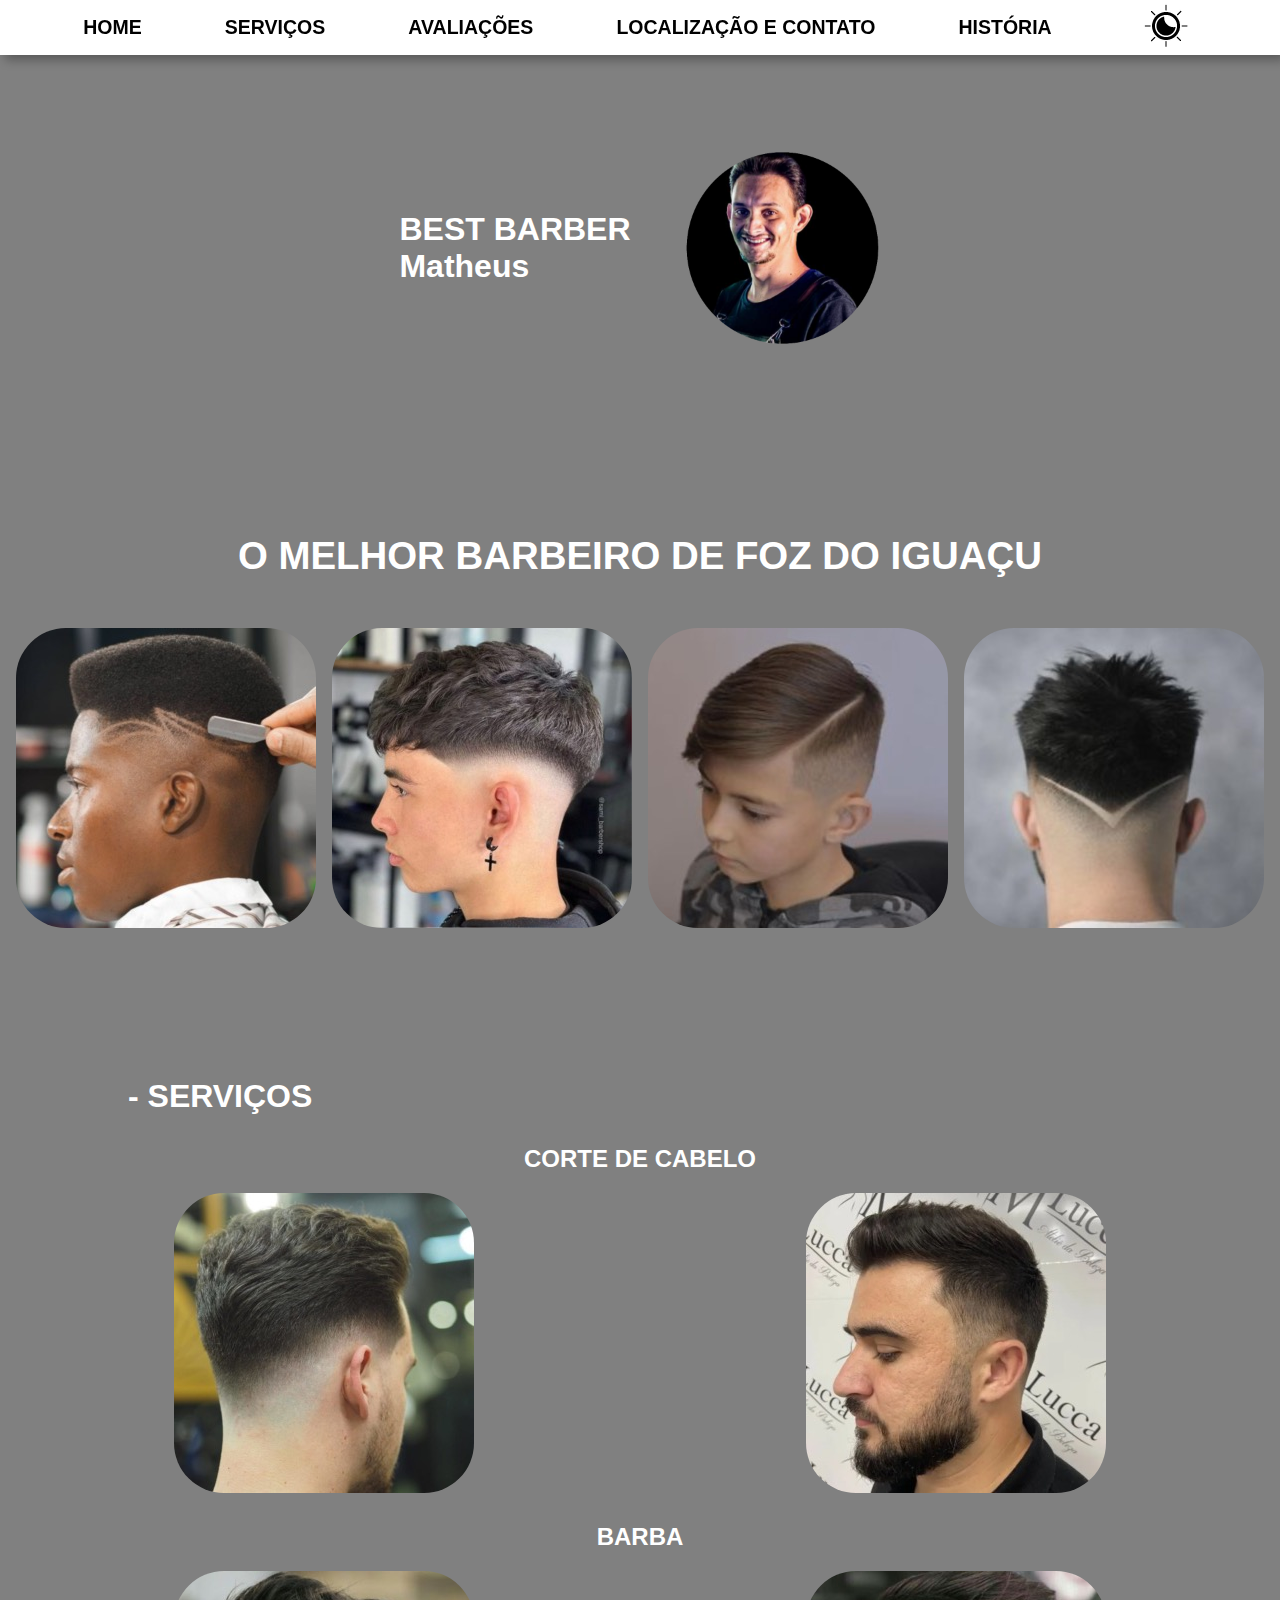
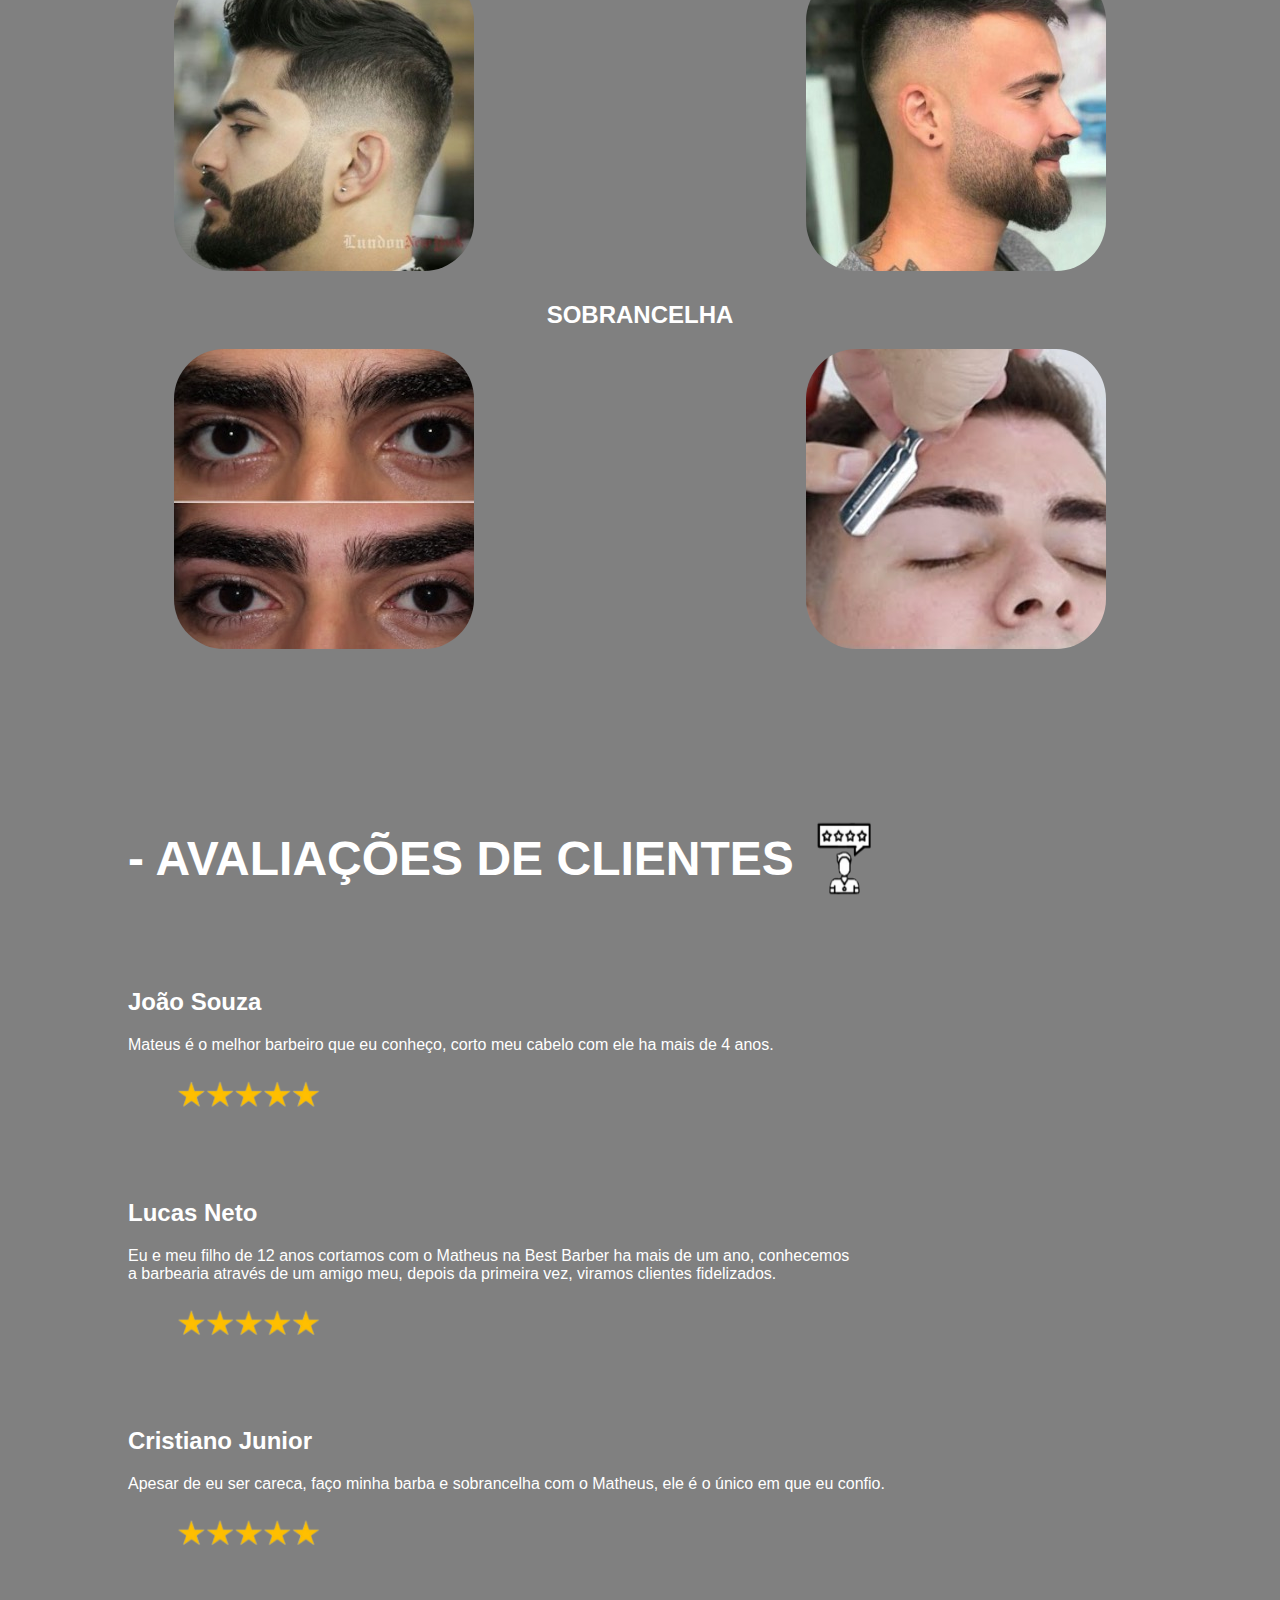
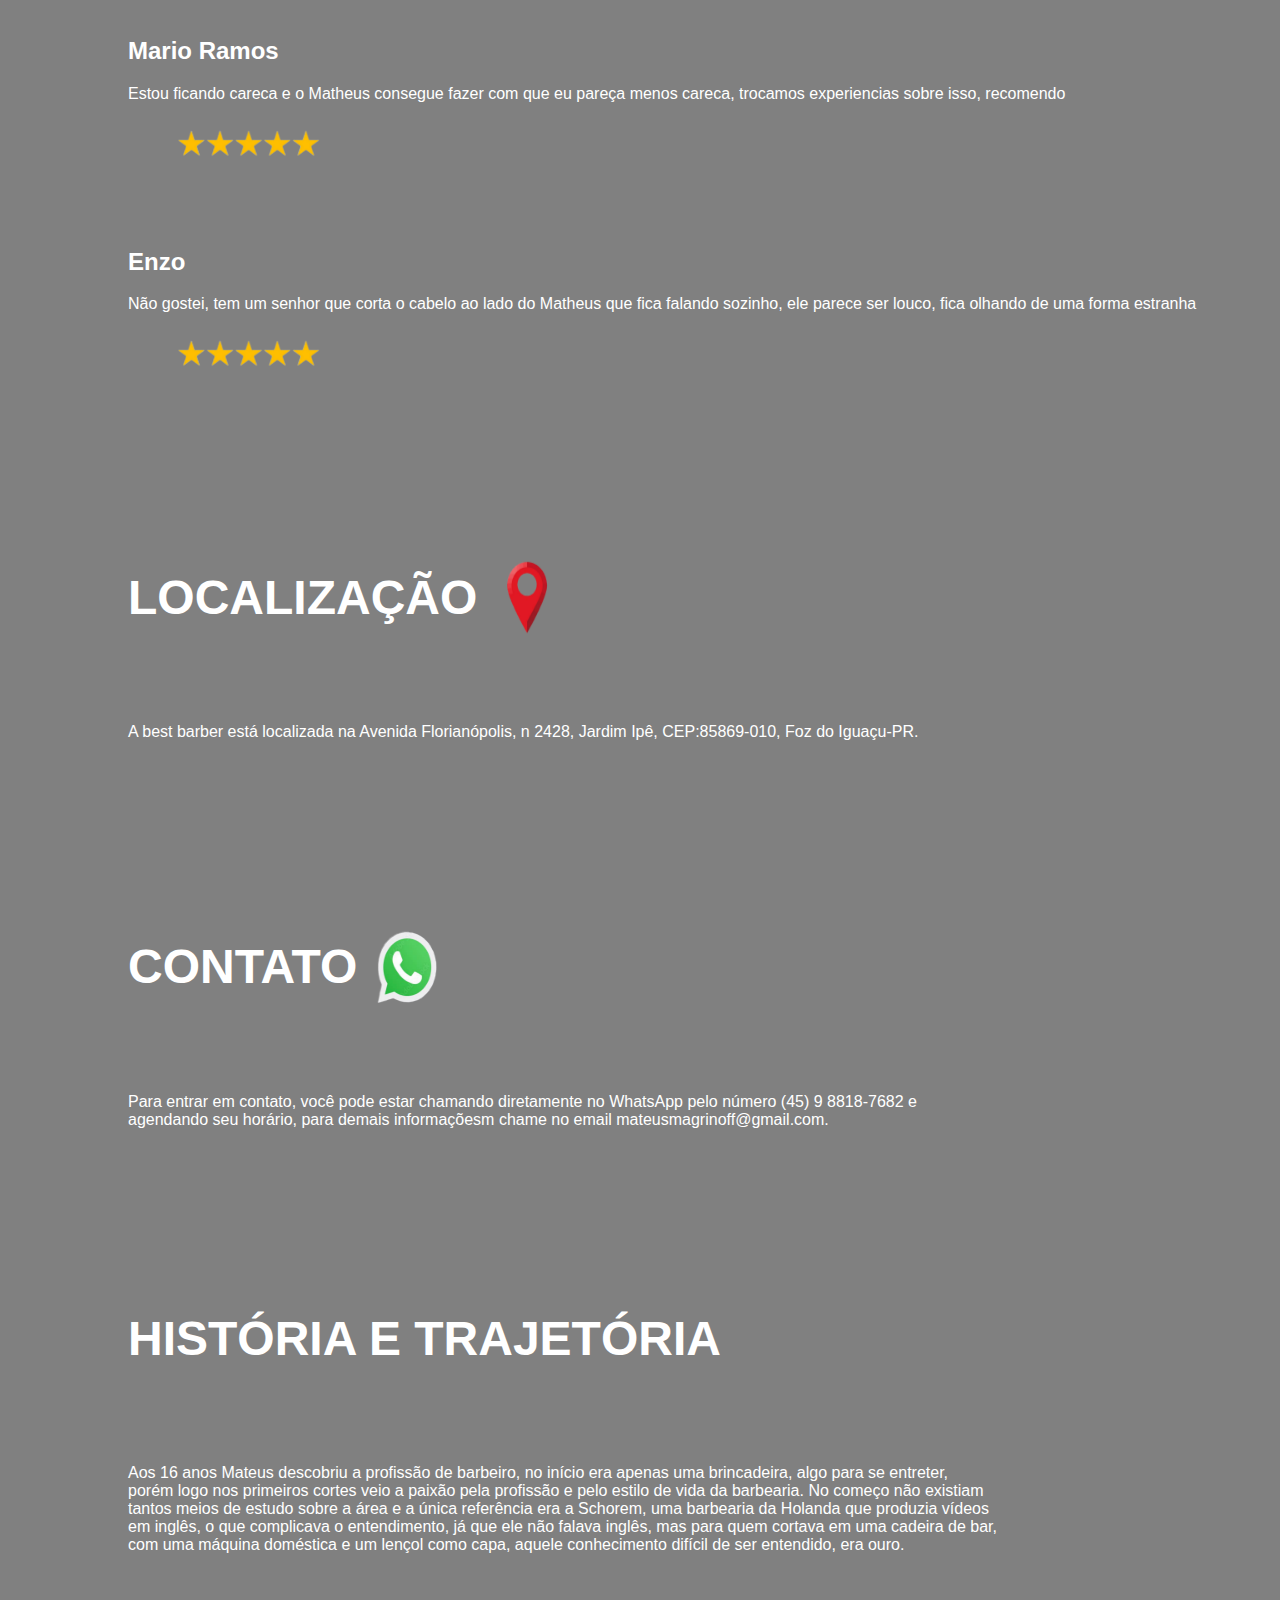
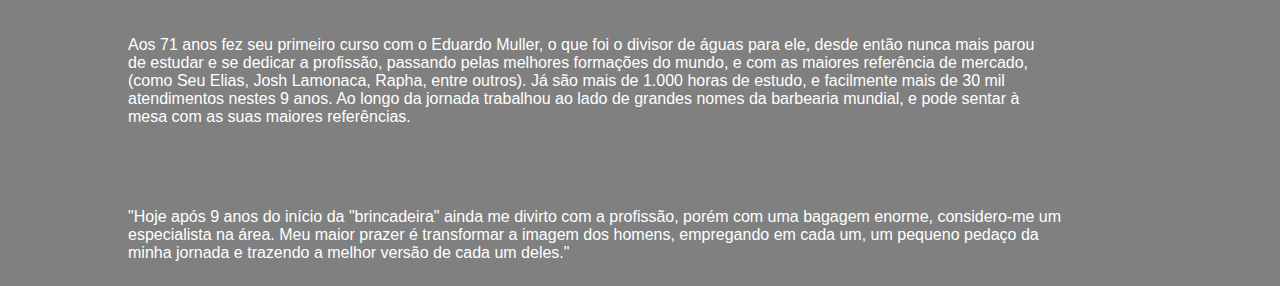
<file: index.html>
<!DOCTYPE html>
<html>
    <head>
        <meta charset="UTF-8" />
        <meta http-equiv="X-UA-Compatible" content="IE=edge">
        <meta name="viewport" content="width=device=width, initial-scale=1.0">
        <title>Best-Barber</title>
        <link rel="stylesheet" href="style.css">
    </head>
<body> 

    <header>
        <div class="opcoes">
            <a href="#homeopc"><h2>HOME</h2></a>
            <a href="#servicosopc"><h2>SERVIÇOS</h2></a>
            <a href="#avaliacoesopc"><h2>AVALIAÇÕES</h2></a>
            <a href="#localizacaoopc"><h2>LOCALIZAÇÃO E CONTATO</h2></a>
            <a href="#historiaopc"><h2>HISTÓRIA</h2></a>
            <button class="mudar-tema" id="mudar-tema"><img src="icontema.PNG" alt="tema"></button>
        </div>
    </header>

    <section class="main-section" id="homeopc">
        <div class="logo">
            <h1>BEST BARBER<br>Matheus</h1>
            <img src="matheus.bestbarber.PNG" alt="foto">
        </div>
    </section>

    <section class="section-intro">
        <div class="slogan">
            <h1>O MELHOR BARBEIRO DE FOZ DO IGUAÇU</h1>
        </div>
        <div class="fotos-intro">
            <img src="cabelo1.PNG" alt="c">
            <img src="cabelo2.PNG" alt="c">
            <img src="cabelo3.PNG" alt="c">
            <img src="cabelo4.PNG" alt="c">
        </div>
    </section>

    <section class="section-servicos">
        <h1 class="opc1" id="servicosopc">- SERVIÇOS</h1>
        <h2 class="corte">CORTE DE CABELO</h2>
        <div class="cabelo-fotos">
            <img src="corte1.PNG" alt="corte">
            <img src="corte2.PNG" alt="corte">
        </div>
        <h2 class="barba">BARBA</h2>
        <div class="barba-fotos">
            <img src="barba1.PNG" alt="barba">
            <img src="barba2.PNG" alt="barba">
        </div>
        <h2 class="sobrancelha">SOBRANCELHA</h2>
        <div class="sobrancelha-fotos">
            <img src="sobrancelha1.PNG" alt="sob">
            <img src="sobrancelha2.PNG" alt="sob">
        </div>
    </section>

    <section class="section-avaliacoes">
        <div class="titulo-avaliacoes" id="avaliacoesopc">
            <h1>- AVALIAÇÕES DE CLIENTES</h1>
            <img src="avaliacaoicon.PNG" alt="avaliacaoicon">
        </div>
        <div class="av">
            <h2>João Souza</h2>
            <p>Mateus é o melhor barbeiro que eu conheço, corto meu cabelo com ele ha mais de 4 anos.</p>
            <img src="estrelas.PNG" alt="estrelasimg">
        </div>
        <div class="av">
            <h2>Lucas Neto</h2>
            <p>Eu e meu filho de 12 anos cortamos com o Matheus na Best Barber ha mais de um ano, conhecemos <br>a barbearia através de um amigo meu, depois da primeira vez, viramos clientes fidelizados.</p>
            <img src="estrelas.PNG" alt="estrelasimg">
        </div>
        <div class="av">
            <h2>Cristiano Junior</h2>
            <p>Apesar de eu ser careca, faço minha barba e sobrancelha com o Matheus, ele é o único em que eu confio.</p>
            <img src="estrelas.PNG" alt="estrelasimg">
        </div>
        <div class="av">
            <h2>Mario Ramos</h2>
            <p>Estou ficando careca e o Matheus consegue fazer com que eu pareça menos careca, trocamos experiencias sobre isso, recomendo</p>
            <img src="estrelas.PNG" alt="estrelasimg">
        </div>
        <div class="av">
            <h2>Enzo</h2>
            <p>Não gostei, tem um senhor que corta o cabelo ao lado do Matheus que fica falando sozinho, ele parece ser louco, fica olhando de uma forma estranha</p>
            <img src="estrelas.PNG" alt="estrelasimg">
        </div>
    </section>

    <section class="section-localizacao">
        <div class="titulo-localizacao" id="localizacaoopc">
            <h1>LOCALIZAÇÃO</h1>
            <img src="loc1.PNG" alt="localizacaoicon">
        </div>
        <div class="loc">
            <p>A best barber está localizada na Avenida Florianópolis, n 2428, Jardim Ipê, CEP:85869-010, Foz do Iguaçu-PR.</p>
        </div>
        <div class="contato2">
            <h1>CONTATO</h1>
            <img src="wpp1.PNG" alt="wppimg">
        </div>
        <p class="contato">Para entrar em contato, você pode estar chamando diretamente no WhatsApp pelo número (45) 9 8818-7682 e<br> agendando seu horário, para demais informaçõesm chame no email mateusmagrinoff@gmail.com.</p>
    </section>

    <section class="section-historia">
        <div class="titulo-historia" id="historiaopc">
            <h1>HISTÓRIA E TRAJETÓRIA</h1>
        </div>
        <div class="hist">
            <p>Aos 16 anos Mateus descobriu a profissão de barbeiro, no início era apenas uma brincadeira, algo para se entreter, <br> porém logo nos primeiros cortes veio a paixão pela profissão e pelo estilo de vida da barbearia. No começo não existiam <br> tantos meios de estudo sobre a área e a única referência era a Schorem, uma barbearia da Holanda que produzia vídeos <br> em inglês, o que complicava o entendimento, já que ele não falava inglês, mas para quem cortava em uma cadeira de bar,<br> com uma máquina  doméstica e um lençol como capa, aquele conhecimento difícil de ser entendido, era ouro.</p>
        </div> 
        <div class="histp2">
        <p>Aos 71 anos fez seu primeiro curso com o Eduardo Muller, o que foi o divisor de águas para ele, desde então nunca mais parou <br> de estudar e se dedicar a profissão, passando pelas melhores formações do mundo, e com as maiores referência de mercado,<br> (como Seu Elias, Josh Lamonaca, Rapha, entre outros). Já são mais de 1.000 horas de estudo, e facilmente mais de 30 mil <br> atendimentos nestes 9 anos. Ao longo da jornada trabalhou ao lado de grandes nomes da barbearia mundial, e pode sentar à <br> mesa com as suas maiores referências.</p>
        </div> 
        <div class="histp3">
        <p>"Hoje após 9 anos do início da "brincadeira" ainda me divirto com a profissão, porém com uma bagagem enorme, considero-me um <br> especialista na área. Meu maior prazer é transformar a imagem dos homens, empregando em cada um, um pequeno pedaço da <br> minha jornada e trazendo a melhor versão de cada um deles."</p>
        </div>
    </section>

    <script src="script.js"></script>
</body>
</html>
</file>
<file: style.css>
body.claro{
    background-color: gray ;
    color: white;
    font-family:Arial, Helvetica, sans-serif;
}

body.escuro{
    background-color: white;
    color: black;
    font-family:Arial, Helvetica, sans-serif;
}

.opcoes{
    position: fixed;
    top: 0;
    right: 0;
    left: 0;
    background-color: white;
    display: flex;
    justify-content: space-evenly;
    font-size:small;
    box-shadow: 5px 5px 10px rgba(0, 0, 0, 0.31);
}

.mudar-tema{
    background-color: white;
    border: none;
    cursor: pointer;
}

img[alt="tema"]{
    width: 50px;
}

.main-section{
    padding-top: 40px;
    display: flex;
    flex-direction: column;
}

.logo{
    margin-top: 100px;
    display: flex;
    flex-direction: row;
    align-items: center;
    justify-content: center;
}

.logo img{
    margin-left: 50px;
    width: 200px;
    height: auto;
}

.section-intro{
    display: flex;
    font-size: larger;
    flex-direction: column;
    justify-content: center;
}

.slogan{
    margin-top: 160px;
    display: flex;
    justify-content: center;
}

.fotos-intro{
    display: flex;
    flex-wrap: wrap;
    justify-content: space-around;
    margin-top: 25px;
}

img[alt="c"]{
    border-radius: 50px;
}

.opc1{
    margin-top: 150px;
    padding-left: 120px;
    font-size: xx-large;
}

.corte{
    margin-top: 30px;
    display: flex;
    justify-content: center;
}

.cabelo-fotos{
    display: flex;
    justify-content: space-around;
}

img[alt="corte"]{
    border-radius: 50px;
}

.barba{
    margin-top: 30px;
    display: flex;
    justify-content: center;
}

.barba-fotos{
    display: flex;
    justify-content: space-around;
}

img[alt="barba"]{
    border-radius: 50px;
}

.sobrancelha{
    margin-top: 30px;
    display: flex;
    justify-content: center;
}

.sobrancelha-fotos{
    display: flex;
    justify-content: space-around;
}

img[alt="sob"]{
    border-radius: 50px;
}

a{
    text-decoration: none;
}

.titulo-avaliacoes{
    margin-top: 150px;
    padding-left: 120px;
    font-size: x-large;
    display: flex;
    flex-direction: row;
}

img[alt="avaliacaoicon"]{
    width: 100px;
    height: auto;
}

.av{
    padding-left: 120px;
    padding-top: 50px;
}

img[alt="estrelasimg"]{
    width: 250px;
}

.titulo-localizacao{
    margin-top: 150px;
    padding-left: 120px;
    font-size: x-large;
    display: flex;
    flex-direction: row;
}
img[alt="localizacaoicon"]{
    width: 100px;
    height: auto;
}
.loc{
    padding-left: 120px;
    padding-top: 50px;
    display: flex;
    flex-direction: row;
    align-items: center;
}
img[alt= "wppimg"]{
    width: 100px;
    height: auto;
}
.contato{
    padding-left: 120px;
    padding-top: 50px;
}
.contato2{
    margin-top: 150px;
    padding-left: 120px;
    font-size: x-large;
    display: flex;
    flex-direction: row;
}
a:link{
    color: black;
}
a:visited{
    color: black;
}
a:active{
    color: blue;
}
.titulo-historia{
    margin-top: 150px;
    padding-left: 120px;
    font-size: x-large;
    display: flex;
    flex-direction: row;
}
.hist{
    padding-left: 120px;
    padding-top: 50px;
    display: flex;
    flex-direction: row;
    align-items: center;
}
.histp2{
    padding-left: 120px;
    padding-top: 50px;
    display: flex;
    flex-direction: row;
    align-items: center;
}
.histp3{
    padding-left: 120px;
    padding-top: 50px;
    display: flex;
    flex-direction: row;
    align-items: center;
}
</file>
